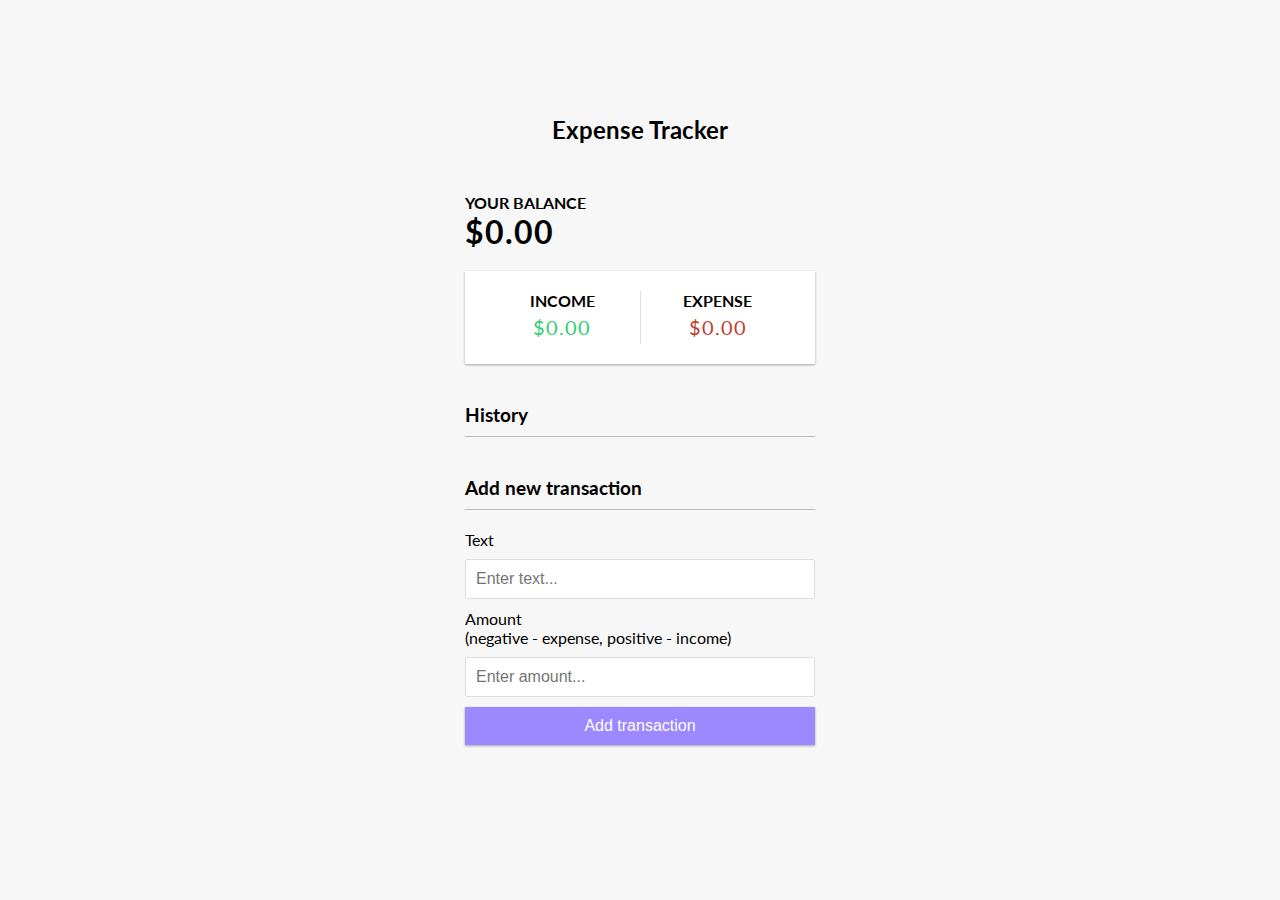
<file: Original/index.html>
<!DOCTYPE html>
<html lang="en">
  <head>
    <meta charset="UTF-8" />
    <meta name="viewport" content="width=device-width, initial-scale=1.0" />
    <meta http-equiv="X-UA-Compatible" content="ie=edge" />
    <link rel="stylesheet" href="style.css" />
    <title>Expense Tracker</title>
  </head>
  <body>
    <h2>Expense Tracker</h2>

    <div class="container">
      <h4>Your Balance</h4>
      <h1 id="balance">$0.00</h1>

      <div class="inc-exp-container">
        <div>
          <h4>Income</h4>
          <p id="money-plus" class="money plus">+$0.00</p>
        </div>
        <div>
          <h4>Expense</h4>
          <p id="money-minus" class="money minus">-$0.00</p>
        </div>
      </div>

      <h3>History</h3>
      <ul id="list" class="list">
        <!-- <li class="minus">
          Cash <span>-$400</span><button class="delete-btn">X</button>
        </li> -->
      </ul>

      <h3>Add new transaction</h3>
      <form id="form">
        <div class="form-control">
          <label for="text">Text</label>
          <input type="text" id="text" placeholder="Enter text..." />
        </div>
        <div class="form-control">
          <label for="amount"
            >Amount <br />
            (negative - expense, positive - income)</label
          >
          <input type="number" id="amount" placeholder="Enter amount..." />
        </div>
        <button class="btn">Add transaction</button>
      </form>
    </div>

    <script src="script.js"></script>
  </body>
</html>
</file>
<file: Original/style.css>
@import url('https://fonts.googleapis.com/css2?family=Lato&display=swap');

:root {
  --box-shadow: 0 1px 3px rgba(0, 0, 0, 0.12), 0 1px 2px rgba(0, 0, 0, 0.24);
}

* {
  box-sizing: border-box;
}

body {
  background-color: #f7f7f7;
  display: flex;
  flex-direction: column;
  align-items: center;
  justify-content: center;
  min-height: 100vh;
  margin: 0;
  font-family: 'Lato', sans-serif;
}

.container {
  margin: 30px auto;
  width: 350px;
}

h1 {
  letter-spacing: 1px;
  margin: 0;
}

h3 {
  border-bottom: 1px solid #bbb;
  padding-bottom: 10px;
  margin: 40px 0 10px;
}

h4 {
  margin: 0;
  text-transform: uppercase;
}

.inc-exp-container {
  background-color: #fff;
  box-shadow: var(--box-shadow);
  padding: 20px;
  display: flex;
  justify-content: space-between;
  margin: 20px 0;
}

.inc-exp-container > div {
  flex: 1;
  text-align: center;
}

.inc-exp-container > div:first-of-type {
  border-right: 1px solid #dedede;
}

.money {
  font-size: 20px;
  letter-spacing: 1px;
  margin: 5px 0;
}

.money.plus {
  color: #2ecc71;
}

.money.minus {
  color: #c0392b;
}

label {
  display: inline-block;
  margin: 10px 0;
}

input[type='text'],
input[type='number'] {
  border: 1px solid #dedede;
  border-radius: 2px;
  display: block;
  font-size: 16px;
  padding: 10px;
  width: 100%;
}

.btn {
  cursor: pointer;
  background-color: #9c88ff;
  box-shadow: var(--box-shadow);
  color: #fff;
  border: 0;
  display: block;
  font-size: 16px;
  margin: 10px 0 30px;
  padding: 10px;
  width: 100%;
}

.btn:focus,
.delete-btn:focus {
  outline: 0;
}

.list {
  list-style-type: none;
  padding: 0;
  margin-bottom: 40px;
}

.list li {
  background-color: #fff;
  box-shadow: var(--box-shadow);
  color: #333;
  display: flex;
  justify-content: space-between;
  position: relative;
  padding: 10px;
  margin: 10px 0;
}

.list li.plus {
  border-right: 5px solid #2ecc71;
}

.list li.minus {
  border-right: 5px solid #c0392b;
}

.delete-btn {
  cursor: pointer;
  background-color: #e74c3c;
  border: 0;
  color: #fff;
  font-size: 20px;
  line-height: 20px;
  padding: 2px 5px;
  position: absolute;
  top: 50%;
  left: 0;
  transform: translate(-100%, -50%);
  opacity: 0;
  transition: opacity 0.3s ease;
}

.list li:hover .delete-btn {
  opacity: 1;
}
</file>
